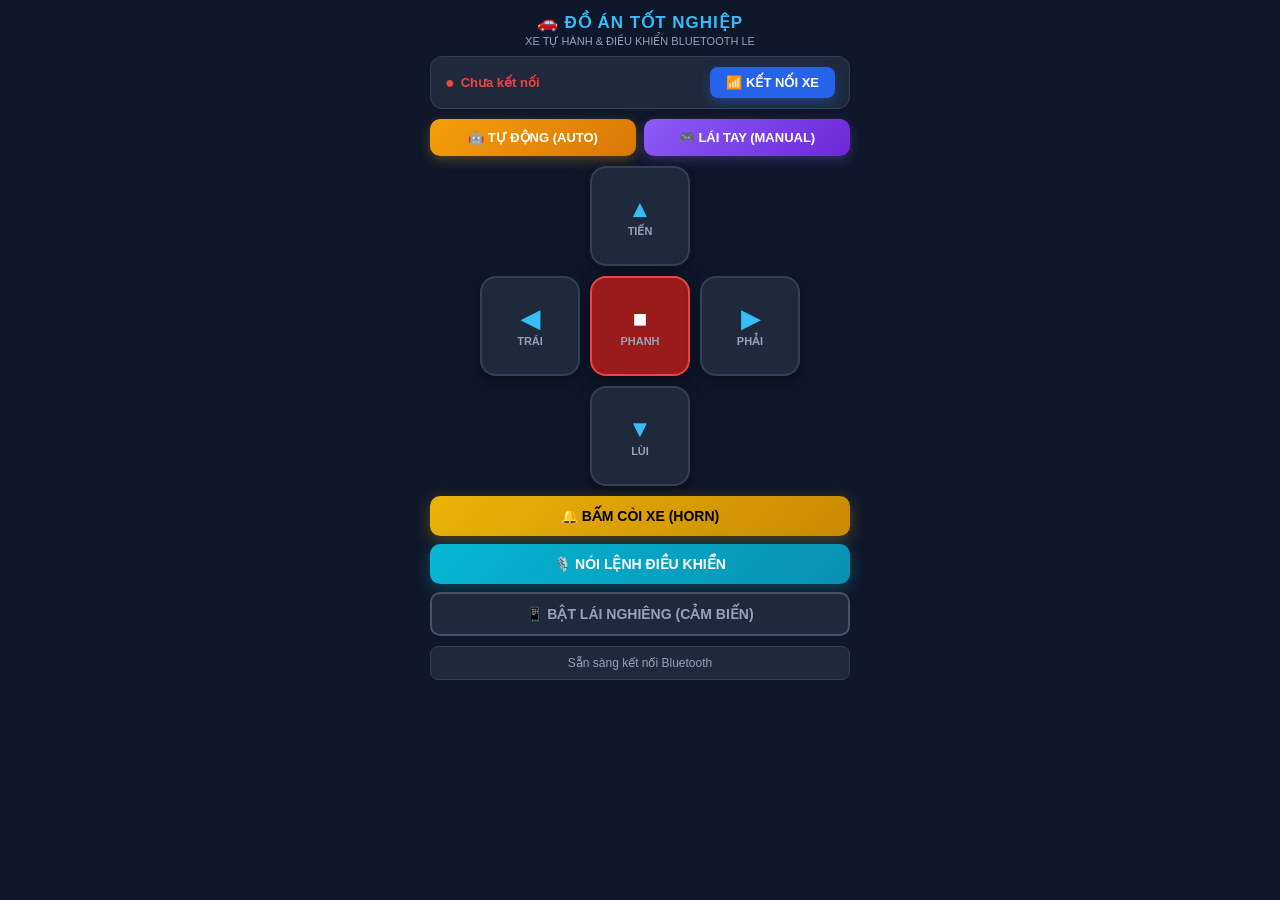
<file: xe/index.html>
<!DOCTYPE html>
<html lang="vi">
<head>
  <meta charset="UTF-8">
  <meta name="viewport" content="width=device-width, initial-scale=1.0, maximum-scale=1.0, user-scalable=no">
  <title>ĐỒ ÁN: XE TỰ HÀNH & ĐIỀU KHIỂN</title>
  <meta name="theme-color" content="#0f172a">
  <meta name="mobile-web-app-capable" content="yes">
  <meta name="apple-mobile-web-app-capable" content="yes">
  <meta name="apple-mobile-web-app-status-bar-style" content="black-translucent">
  <link rel="manifest" href="manifest.json">
  <script>
    if ('serviceWorker' in navigator) {
      navigator.serviceWorker.register('sw.js').catch(() => {});
    }
  </script>
  <style>
    * {
      box-sizing: border-box;
      margin: 0;
      padding: 0;
      user-select: none;
      -webkit-user-select: none;
      touch-action: manipulation;
    }
    body {
      font-family: -apple-system, BlinkMacSystemFont, "Segoe UI", Roboto, sans-serif;
      background: #0f172a;
      color: #fff;
      display: flex;
      flex-direction: column;
      align-items: center;
      min-height: 100vh;
      padding: 12px;
    }
    header {
      text-align: center;
      margin-bottom: 8px;
      width: 100%;
      max-width: 420px;
    }
    h1 {
      font-size: 17px;
      color: #38bdf8;
      text-transform: uppercase;
      letter-spacing: 1px;
      font-weight: 800;
    }
    .sub-title {
      font-size: 11px;
      color: #94a3b8;
      margin-top: 2px;
    }
    .status-card {
      width: 100%;
      max-width: 420px;
      background: #1e293b;
      border: 1px solid #334155;
      border-radius: 12px;
      padding: 10px 14px;
      display: flex;
      justify-content: space-between;
      align-items: center;
      margin-bottom: 10px;
    }
    .status-text {
      font-size: 13px;
      font-weight: 600;
      color: #ef4444;
      display: flex;
      align-items: center;
      gap: 6px;
    }
    .status-text.connected {
      color: #22c55e;
    }
    .btn-connect {
      background: #2563eb;
      color: #fff;
      border: none;
      padding: 8px 16px;
      border-radius: 8px;
      font-size: 13px;
      font-weight: 700;
      cursor: pointer;
      box-shadow: 0 4px 12px rgba(37,99,235,0.4);
    }
    .btn-connect:active {
      transform: scale(0.96);
    }
    /* Chế độ */
    .mode-container {
      width: 100%;
      max-width: 420px;
      display: grid;
      grid-template-columns: 1fr 1fr;
      gap: 8px;
      margin-bottom: 10px;
    }
    .btn-mode {
      padding: 11px;
      border: none;
      border-radius: 10px;
      font-size: 13px;
      font-weight: 700;
      color: #fff;
      cursor: pointer;
      display: flex;
      align-items: center;
      justify-content: center;
      gap: 6px;
    }
    .btn-auto {
      background: linear-gradient(135deg, #f59e0b, #d97706);
      box-shadow: 0 4px 12px rgba(245,158,11,0.3);
    }
    .btn-manual {
      background: linear-gradient(135deg, #8b5cf6, #6d28d9);
      box-shadow: 0 4px 12px rgba(139,92,246,0.3);
    }
    /* Cụm D-PAD */
    .controller-grid {
      width: 100%;
      max-width: 320px;
      display: grid;
      grid-template-columns: repeat(3, 1fr);
      grid-template-rows: repeat(3, 1fr);
      gap: 10px;
      margin-bottom: 10px;
    }
    .ctrl-btn {
      aspect-ratio: 1;
      background: #1e293b;
      border: 2px solid #334155;
      border-radius: 16px;
      color: #38bdf8;
      font-size: 24px;
      font-weight: bold;
      display: flex;
      flex-direction: column;
      align-items: center;
      justify-content: center;
      cursor: pointer;
      box-shadow: 0 6px 16px rgba(0,0,0,0.4);
      transition: all 0.08s ease;
    }
    .ctrl-btn span {
      font-size: 11px;
      color: #94a3b8;
      margin-top: 2px;
      font-weight: 600;
    }
    .ctrl-btn:active, .ctrl-btn.active {
      background: #0284c7;
      color: #fff;
      border-color: #38bdf8;
      box-shadow: 0 0 20px #0284c7;
      transform: scale(0.92);
    }
    .btn-brake {
      background: #991b1b;
      border-color: #ef4444;
      color: #fff;
    }
    .btn-brake:active {
      background: #dc2626;
      box-shadow: 0 0 20px #dc2626;
    }
    /* Các nút tính năng mới */
    .action-container {
      width: 100%;
      max-width: 420px;
      display: flex;
      flex-direction: column;
      gap: 8px;
      margin-bottom: 10px;
    }
    .btn-horn {
      background: linear-gradient(135deg, #eab308, #ca8a04);
      color: #000;
      border: none;
      padding: 12px;
      border-radius: 10px;
      font-size: 14px;
      font-weight: 800;
      display: flex;
      align-items: center;
      justify-content: center;
      gap: 8px;
      box-shadow: 0 4px 16px rgba(234,179,8,0.3);
      cursor: pointer;
    }
    .btn-voice {
      background: linear-gradient(135deg, #06b6d4, #0891b2);
      color: #fff;
      border: none;
      padding: 12px;
      border-radius: 10px;
      font-size: 14px;
      font-weight: 800;
      display: flex;
      align-items: center;
      justify-content: center;
      gap: 8px;
      box-shadow: 0 4px 16px rgba(6,182,212,0.3);
      cursor: pointer;
    }
    .btn-voice.listening {
      background: linear-gradient(135deg, #ef4444, #dc2626);
      animation: pulse 1s infinite;
    }
    @keyframes pulse {
      0% { box-shadow: 0 0 0 0 rgba(239, 68, 68, 0.7); }
      70% { box-shadow: 0 0 0 12px rgba(239, 68, 68, 0); }
      100% { box-shadow: 0 0 0 0 rgba(239, 68, 68, 0); }
    }
    .btn-tilt {
      background: #1e293b;
      border: 2px solid #475569;
      color: #94a3b8;
      padding: 12px;
      border-radius: 10px;
      font-size: 14px;
      font-weight: 800;
      display: flex;
      align-items: center;
      justify-content: center;
      gap: 8px;
      cursor: pointer;
      transition: all 0.2s ease;
    }
    .btn-tilt.active {
      background: linear-gradient(135deg, #10b981, #059669);
      border-color: #34d399;
      color: #fff;
      box-shadow: 0 4px 16px rgba(16,185,129,0.4);
    }
    .btn-horn:active, .btn-voice:active, .btn-tilt:active {
      transform: scale(0.97);
    }
    .log-box {
      width: 100%;
      max-width: 420px;
      font-size: 12px;
      color: #94a3b8;
      text-align: center;
      background: #1e293b;
      border: 1px solid #334155;
      padding: 8px 12px;
      border-radius: 8px;
      min-height: 34px;
      display: flex;
      align-items: center;
      justify-content: center;
    }
  </style>
</head>
<body>

  <header>
    <h1>🚗 ĐỒ ÁN TỐT NGHIỆP</h1>
    <div class="sub-title">XE TỰ HÀNH & ĐIỀU KHIỂN BLUETOOTH LE</div>
  </header>

  <div class="status-card">
    <div class="status-text" id="statusIndicator">
      <span style="font-size: 16px;">●</span> <span id="statusText">Chưa kết nối</span>
    </div>
    <button class="btn-connect" id="btnConnect" onclick="toggleConnect()">📶 KẾT NỐI XE</button>
  </div>

  <div class="mode-container">
    <button class="btn-mode btn-auto" onclick="sendCharacter('a')">
      🤖 TỰ ĐỘNG (AUTO)
    </button>
    <button class="btn-mode btn-manual" onclick="sendCharacter('m')">
      🎮 LÁI TAY (MANUAL)
    </button>
  </div>

  <div class="controller-grid">
    <div></div>
    <button class="ctrl-btn" id="btnForward" 
      ontouchstart="handleTouch('f', this, event)" ontouchend="handleTouchEnd(this, event)"
      onmousedown="handleTouch('f', this, event)" onmouseup="handleTouchEnd(this, event)">
      ▲<span>TIẾN</span>
    </button>
    <div></div>

    <button class="ctrl-btn" id="btnLeft" 
      ontouchstart="handleTouch('l', this, event)" ontouchend="handleTouchEnd(this, event)"
      onmousedown="handleTouch('l', this, event)" onmouseup="handleTouchEnd(this, event)">
      ◀<span>TRÁI</span>
    </button>

    <button class="ctrl-btn btn-brake" onclick="sendCharacter('s')">
      ■<span>PHANH</span>
    </button>

    <button class="ctrl-btn" id="btnRight" 
      ontouchstart="handleTouch('r', this, event)" ontouchend="handleTouchEnd(this, event)"
      onmousedown="handleTouch('r', this, event)" onmouseup="handleTouchEnd(this, event)">
      ▶<span>PHẢI</span>
    </button>

    <div></div>
    <button class="ctrl-btn" id="btnBackward" 
      ontouchstart="handleTouch('b', this, event)" ontouchend="handleTouchEnd(this, event)"
      onmousedown="handleTouch('b', this, event)" onmouseup="handleTouchEnd(this, event)">
      ▼<span>LÙI</span>
    </button>
    <div></div>
  </div>

  <div class="action-container">
    <button class="btn-horn" onclick="sendCharacter('h')">
      🔔 BẤM CÒI XE (HORN)
    </button>

    <!-- Nút Điều khiển Giọng nói -->
    <button class="btn-voice" id="btnVoice" onclick="toggleVoice()">
      🎙️ NÓI LỆNH ĐIỀU KHIỂN
    </button>

    <!-- Nút Lái bằng Nghiêng điện thoại -->
    <button class="btn-tilt" id="btnTilt" onclick="toggleTilt()">
      📱 BẬT LÁI NGHIÊNG (CẢM BIẾN)
    </button>
  </div>

  <div class="log-box" id="logBox">Sẵn sàng kết nối Bluetooth</div>

  <script>
    let bleDevice = null;
    let writeChar = null;

    // --- KẾT NỐI BLUETOOTH LE ---
    async function toggleConnect() {
      if (bleDevice && bleDevice.gatt.connected) {
        bleDevice.gatt.disconnect();
        onDisconnected();
        return;
      }
      try {
        log("Đang mở hộp thoại quét BLE...");
        bleDevice = await navigator.bluetooth.requestDevice({
          acceptAllDevices: true,
          optionalServices: [
            0xFFE0,
            '0000ffe0-0000-1000-8000-00805f9b34fb',
            0xFFF0,
            '0000fff0-0000-1000-8000-00805f9b34fb'
          ]
        });

        bleDevice.addEventListener('gattserverdisconnected', onDisconnected);

        log("Đang kết nối: " + bleDevice.name + "...");
        const server = await bleDevice.gatt.connect();

        log("Đang tự động dò cổng truyền dữ liệu...");
        const services = await server.getPrimaryServices();
        writeChar = null;

        for (const s of services) {
          const chars = await s.getCharacteristics();
          for (const c of chars) {
            if (c.properties.writeWithoutResponse || c.properties.write) {
              writeChar = c;
              break;
            }
          }
          if (writeChar) break;
        }

        if (!writeChar) {
          const s = await server.getPrimaryService(0xFFE0);
          writeChar = await s.getCharacteristic(0xFFE1);
        }

        onConnected();
      } catch (err) {
        log("Lỗi kết nối: " + err.message);
        alert("Lỗi kết nối: " + err.message);
      }
    }

    async function onConnected() {
      document.getElementById('statusIndicator').className = 'status-text connected';
      document.getElementById('statusText').innerText = "Đã kết nối: " + (bleDevice.name || "HC-05");
      document.getElementById('btnConnect').innerText = "NGẮT";
      document.getElementById('btnConnect').style.background = "#ef4444";
      log("✅ Đã kết nối xe thành công!");

      setTimeout(async () => {
        await sendCharacter('m'); // Bật lái tay
        await sendCharacter('h'); // Bíp còi chào mừng
        log("Xe đã sẵn sàng lái tay!");
      }, 500);
    }

    function onDisconnected() {
      document.getElementById('statusIndicator').className = 'status-text';
      document.getElementById('statusText').innerText = "Chưa kết nối";
      document.getElementById('btnConnect').innerText = "📶 KẾT NỐI XE";
      document.getElementById('btnConnect').style.background = "#2563eb";
      writeChar = null;
      if (tiltActive) toggleTilt(); // Tắt lái nghiêng nếu mất kết nối
      log("Đã ngắt kết nối xe.");
    }

    async function sendCharacter(ch) {
      if (!writeChar) {
        log("Chưa kết nối xe!");
        return;
      }
      try {
        const encoder = new TextEncoder();
        const data = encoder.encode(ch);
        if (writeChar.properties.writeWithoutResponse) {
          await writeChar.writeValueWithoutResponse(data);
        } else {
          await writeChar.writeValue(data);
        }
        log("Lệnh: '" + ch + "'");
      } catch (err) {
        log("Lỗi gửi: " + err.message);
      }
    }

    function handleTouch(cmd, btn, e) {
      if (e) e.preventDefault();
      btn.classList.add('active');
      sendCharacter(cmd);
      if (navigator.vibrate) navigator.vibrate(35);
    }

    function handleTouchEnd(btn, e) {
      if (e) e.preventDefault();
      btn.classList.remove('active');
      sendCharacter('s'); // Dừng khi nhả ngón tay
    }

    function log(msg) {
      document.getElementById('logBox').innerText = msg;
    }

    // ============================================================
    //  TÍNH NĂNG 1: ĐIỀU KHIỂN BẰNG GIỌNG NÓI (VOICE CONTROL)
    // ============================================================
    let recognition = null;
    let isListening = false;

    function initVoice() {
      const SpeechRecognition = window.SpeechRecognition || window.webkitSpeechRecognition;
      if (!SpeechRecognition) {
        alert("Trình duyệt không hỗ trợ nhận diện giọng nói! Bác dùng trình duyệt Chrome nhé.");
        return null;
      }
      const rec = new SpeechRecognition();
      rec.continuous = false;
      rec.interimResults = false;
      rec.lang = 'vi-VN'; // Mặc định tiếng Việt, nhận diện cả từ tiếng Anh

      rec.onstart = () => {
        isListening = true;
        document.getElementById('btnVoice').classList.add('listening');
        document.getElementById('btnVoice').innerText = "🔴 Đang nghe... Hãy nói lệnh!";
        log("🎙️ Đang nghe giọng nói của bác...");
        sendCharacter('m'); // Tự động ngắt tự động, chuyển sang lái tay
      };

      rec.onresult = (event) => {
        const text = event.results[0][0].transcript.toLowerCase();
        log("Bạn nói: \"" + text + "\"");

        // Nhận diện Tiếng Việt & Tiếng Anh
        if (text.includes("tiến") || text.includes("chạy") || text.includes("tới") || text.includes("go") || text.includes("forward")) {
          sendCharacter('f');
        } else if (text.includes("lùi") || text.includes("back") || text.includes("backward")) {
          sendCharacter('b');
        } else if (text.includes("trái") || text.includes("left")) {
          sendCharacter('l');
        } else if (text.includes("phải") || text.includes("right")) {
          sendCharacter('r');
        } else if (text.includes("dừng") || text.includes("phanh") || text.includes("stop") || text.includes("đỗ")) {
          sendCharacter('s');
        } else if (text.includes("còi") || text.includes("home") || text.includes("horn") || text.includes("kêu") || text.includes("bíp")) {
          sendCharacter('h');
        } else if (text.includes("robot") || text.includes("auto") || text.includes("tự động")) {
          sendCharacter('a');
        } else if (text.includes("tay") || text.includes("thủ công") || text.includes("manual")) {
          sendCharacter('m');
        } else {
          log("Không nhận diện được lệnh: \"" + text + "\"");
        }
      };

      rec.onerror = (e) => {
        log("Lỗi giọng nói: " + e.error);
      };

      rec.onend = () => {
        isListening = false;
        document.getElementById('btnVoice').classList.remove('listening');
        document.getElementById('btnVoice').innerText = "🎙️ NÓI LỆNH ĐIỀU KHIỂN";
      };

      return rec;
    }

    function toggleVoice() {
      if (!writeChar) {
        alert("Vui lòng bấm 'KẾT NỐI XE' trước khi ra lệnh bằng giọng nói!");
        return;
      }
      if (!recognition) recognition = initVoice();
      if (!recognition) return;

      if (isListening) {
        recognition.stop();
      } else {
        try {
          recognition.start();
        } catch (e) {
          recognition.stop();
        }
      }
    }

    // ============================================================
    //  TÍNH NĂNG 2: LÁI BẰNG CẢM BIẾN NGHIÊNG (TILT SENSOR)
    // ============================================================
    let tiltActive = false;
    let lastTiltCmd = 's';
    let baseBeta = 0;

    async function toggleTilt() {
      if (!writeChar && !tiltActive) {
        alert("Vui lòng bấm 'KẾT NỐI XE' trước khi bật lái nghiêng!");
        return;
      }

      tiltActive = !tiltActive;
      const btn = document.getElementById('btnTilt');

      if (tiltActive) {
        // Cần cấp quyền trên iOS nếu có
        if (typeof DeviceOrientationEvent !== 'undefined' && typeof DeviceOrientationEvent.requestPermission === 'function') {
          try {
            const resp = await DeviceOrientationEvent.requestPermission();
            if (resp !== 'granted') {
              alert("Chưa cấp quyền cảm biến nghiêng!");
              tiltActive = false;
              return;
            }
          } catch (e) {}
        }

        btn.classList.add('active');
        btn.innerText = "📱 ĐANG LÁI NGHIÊNG (BẤM ĐỂ TẮT)";
        baseBeta = null; // Tự động lấy góc cầm tự nhiên của tay
        lastTiltCmd = 's';
        sendCharacter('m'); // Chuyển sang lái tay
        window.addEventListener('deviceorientation', handleOrientation);
        log("Đã bật lái nghiêng! Giữ điện thoại nghiêng để lái.");
      } else {
        btn.classList.remove('active');
        btn.innerText = "📱 BẬT LÁI NGHIÊNG (CẢM BIẾN)";
        window.removeEventListener('deviceorientation', handleOrientation);
        sendCharacter('s'); // Dừng xe ngay lập tức
        lastTiltCmd = 's';
        log("Đã tắt lái nghiêng. Xe đã dừng.");
      }
    }

    function handleOrientation(e) {
      if (!tiltActive) return;

      const beta = e.beta;   // Nghiêng chúc trước / ngửa sau [-180, 180]
      const gamma = e.gamma; // Nghiêng trái / phải [-90, 90]

      if (beta === null || gamma === null) return;

      // Lưu góc cầm ban đầu của tay để không bị mỏi
      if (baseBeta === null) {
        baseBeta = beta;
        return;
      }

      const diffBeta = beta - baseBeta;
      let currentCmd = 's';

      // Ngưỡng nghiêng 15 độ
      if (gamma < -18) {
        currentCmd = 'l'; // Nghiêng sang trái -> Trái
      } else if (gamma > 18) {
        currentCmd = 'r'; // Nghiêng sang phải -> Phải
      } else if (diffBeta > 18) {
        currentCmd = 'b'; // Đảo ngược theo yêu cầu của bác: chúi/ngửa đảo chiều
      } else if (diffBeta < -18) {
        currentCmd = 'f';
      } else {
        currentCmd = 's'; // Thẳng máy -> DỪNG
      }

      // CHỐNG NGHẼN SÓNG: Chỉ gửi khi thay đổi hướng!
      if (currentCmd !== lastTiltCmd) {
        lastTiltCmd = currentCmd;
        sendCharacter(currentCmd);

        const dict = { 'f': 'TIẾN ▲', 'b': 'LÙI ▼', 'l': 'TRÁI ◀', 'r': 'PHẢI ▶', 's': 'DỪNG ■' };
        log("Lái nghiêng: " + dict[currentCmd]);
      }
    }
  </script>
</body>
</html>
</file>
